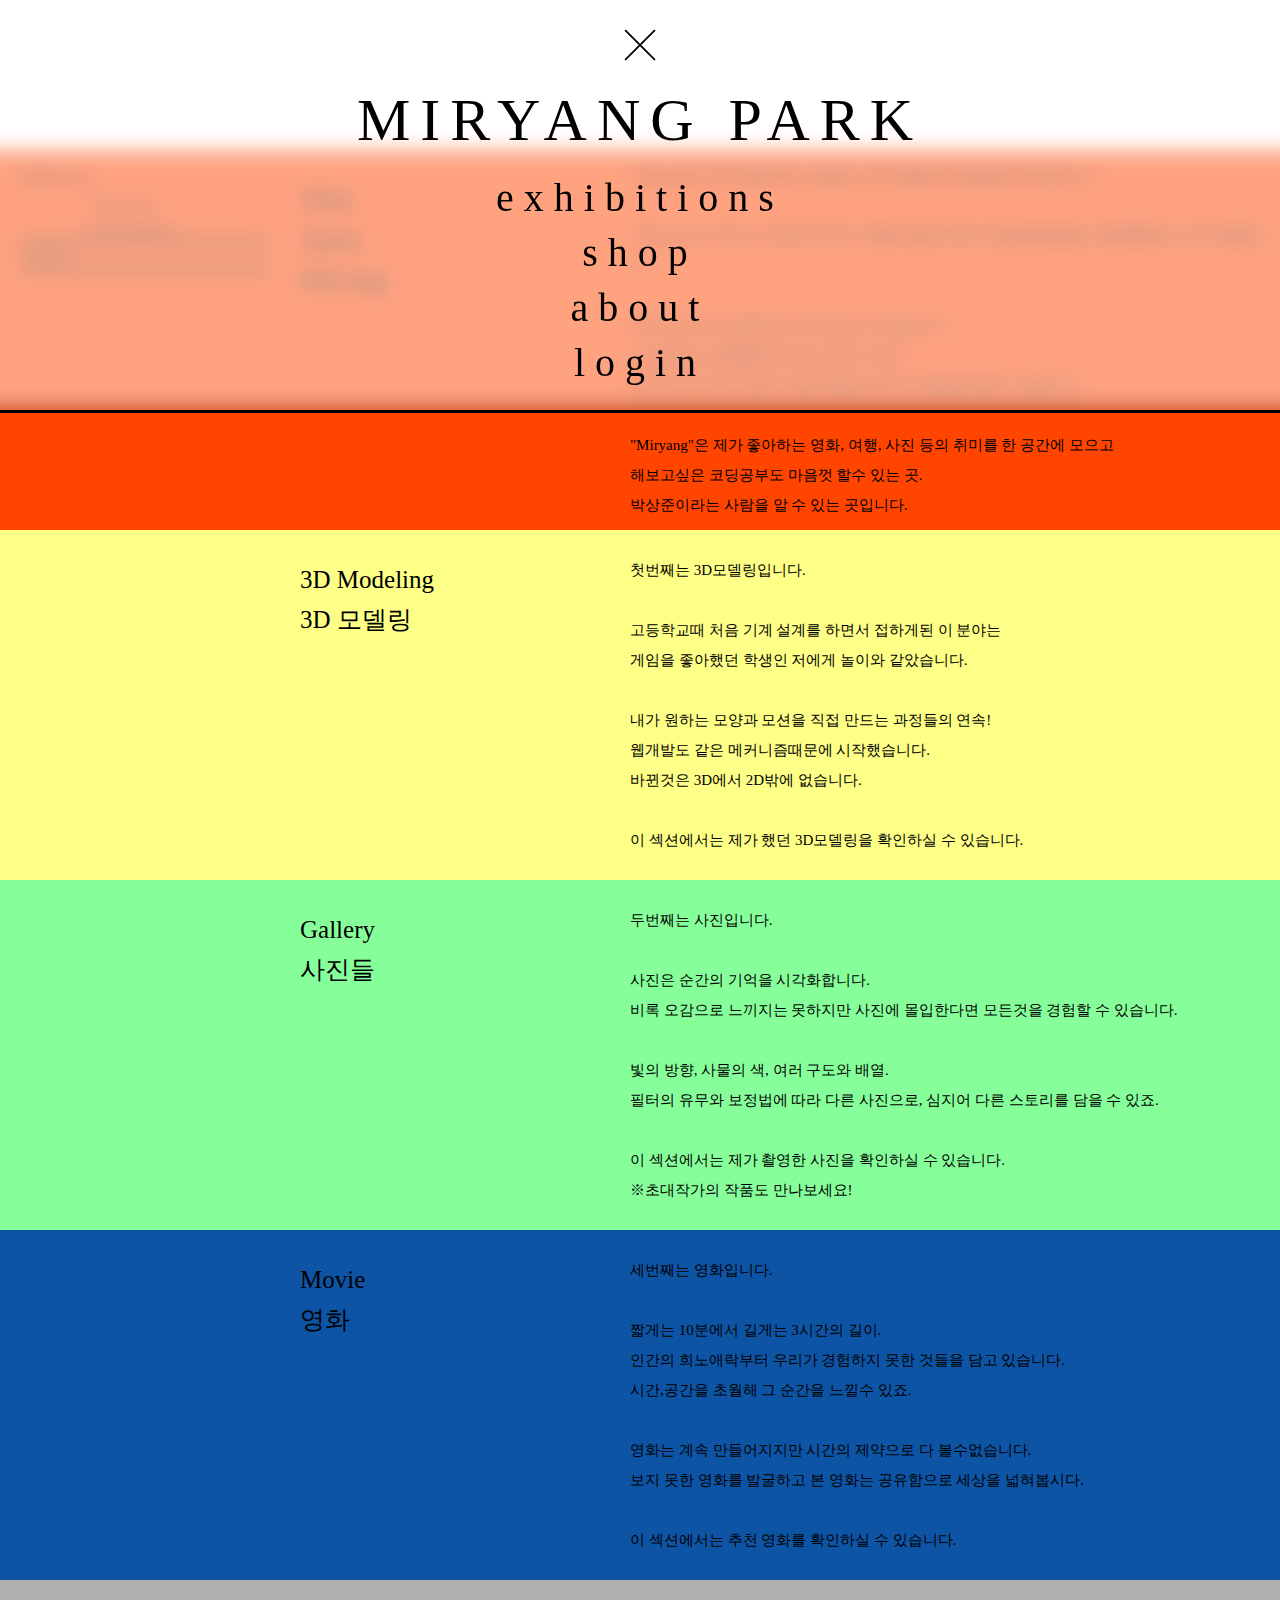
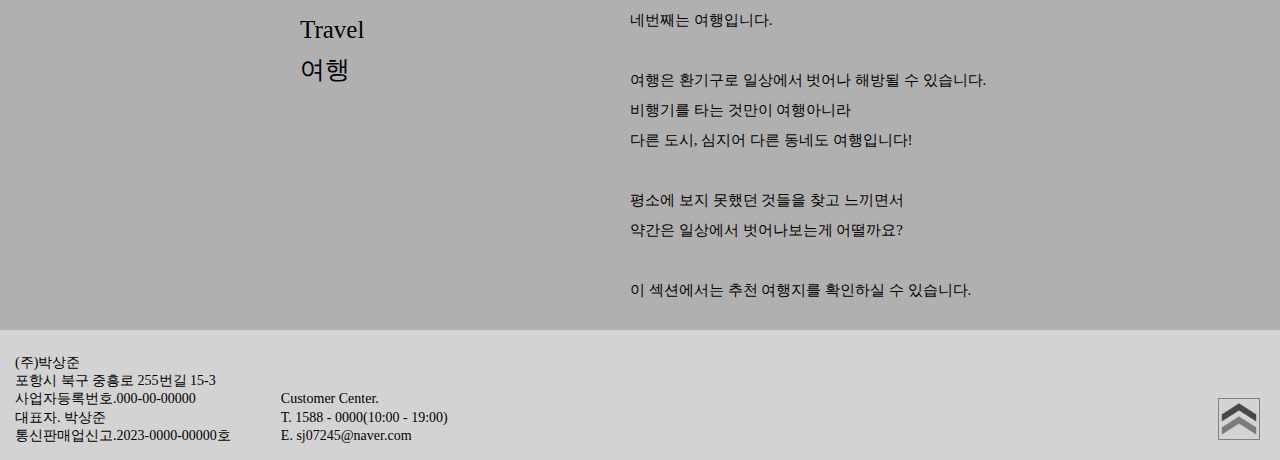
<file: about.html>
<!DOCTYPE html>
<html lang="en">
<head>
    <meta charset="UTF-8">
    <link rel="stylesheet" type="text/css" href="css/about.css">
    <link rel="stylesheet" type="text/css" href="css/reset.css">
    <link href="https://hangeul.pstatic.net/hangeul_static/css/nanum-square-neo.css" rel="stylesheet">
    <link href="https://hangeul.pstatic.net/hangeul_static/css/nanum-gothic.css" rel="stylesheet">
    <title>MIRYANG PARK</title>
</head>
<body>
    <section id="header">
        <ul class="menu">
            <span><img src="img/cross.png" alt="십자" class="cross"> </span>
            <ul class="title">
                <h1><a href="index.html">MIRYANG PARK</a></h1>
                <div class="menu_list">
                    <li><a href="exhibitions.html">exhibitions</a></li>
                    <li><a href="shop.html">shop</a></li>
                    <li><a href="about.html">about</a></li>
                    <li><a href="login.html">login</a></li>
                </div>
            </ul>
        </ul>
    </section>
    <section id="content">
        <div class="side_bar">
            <ul><p class="top_btn">MIRYANG</p>
                <li class="keyword_btn">Keywords<img src="img/next.png" alt="화살표" class="side_scroll"></li>
                <li>Informantion<img src="img/next.png" alt="화살표" class="side_scroll"></li>
            </ul>
            <ul>Symbol</ul>
        </div>
        <div class="explane_1">
            <h2>What<br>
            About<br>
            Miryang</h2>
            <ul>
                <li>"Miryang"은 제가 좋아하는 것들이 모여 만들어진 공원같은 공간입니다.</li><br>
                <li>"Miryang"의 의미는 간단하게 저의 이름인 밀양 박씨의 '밀양'을 발음상 표현했을 때 나온 이름입니다.</li><br>
                <li>국내 디자이너 브랜드인 "Kimhekim"이 있습니다.<br>
                이 브랜드는 유행을 따라가는 것이 아니라<br>
                디자이너가 하고 싶은 소재와 패턴으로 매 시즌을 전개하고 있습니다.<br><br>
                "Miryang"은 제가 좋아하는 영화, 여행, 사진 등의 취미를 한 공간에 모으고<br>
                해보고싶은 코딩공부도 마음껏 할수 있는 곳.<br>
                박상준이라는 사람을 알 수 있는 곳입니다.</li>
            </ul>
        </div>
        <div class="explane_2">
            <h2>3D Modeling<br>
                3D 모델링</h2>
                <ul>
                    <li>첫번째는 3D모델링입니다.</li><br>
                    <li>고등학교때 처음 기계 설계를 하면서 접하게된 이 분야는<br>
                        게임을 좋아했던 학생인 저에게 놀이와 같았습니다.</li><br>
                    <li>내가 원하는 모양과 모션을 직접 만드는 과정들의 연속!</li>
                    <li>웹개발도 같은 메커니즘때문에 시작했습니다.<br>
                        바뀐것은 3D에서 2D밖에 없습니다.</li><br>
                    <li>이 섹션에서는 제가 했던 3D모델링을 확인하실 수 있습니다.</li>
                </ul>
        </div>
        <div class="explane_2" style="background-color: rgb(134, 255, 154)">
            <h2>Gallery<br>
                사진들</h2>
                <ul>
                    <li>두번째는 사진입니다.</li><br>
                    <li>사진은 순간의 기억을 시각화합니다.<br>
                        비록 오감으로 느끼지는 못하지만 사진에 몰입한다면 모든것을 경험할 수 있습니다.</li><br>
                    <li>빛의 방향, 사물의 색, 여러 구도와 배열.</li>
                    <li>필터의 유무와 보정법에 따라 다른 사진으로,
                        심지어 다른 스토리를 담을 수 있죠.</li><br>
                    <li>이 섹션에서는 제가 촬영한 사진을 확인하실 수 있습니다.</li>
                    <li>※초대작가의 작품도 만나보세요!</li>
                </ul>
        </div>
        <div class="explane_2" style="background-color: rgb(14, 84, 165)">
            <h2>Movie<br>
                영화</h2>
                <ul>
                    <li>세번째는 영화입니다.</li><br>
                    <li>짧게는 10분에서 길게는 3시간의 길이.<br>
                        인간의 희노애락부터 우리가 경험하지 못한 것들을 담고 있습니다.<br>
                        시간,공간을 초월해 그 순간을 느낄수 있죠.</li><br>
                    <li>영화는 계속 만들어지지만 시간의 제약으로 다 볼수없습니다.<br>
                        보지 못한 영화를 발굴하고 본 영화는 공유함으로 세상을 넓혀봅시다.</li><br>
                    <li>이 섹션에서는 추천 영화를 확인하실 수 있습니다.</li>
                </ul>
        </div>
        <div class="explane_2" style="background-color: rgb(177, 176, 176)">
            <h2>Travel<br>
                여행</h2>
                <ul>
                    <li>네번째는 여행입니다.</li><br>
                    <li>여행은 환기구로 일상에서 벗어나 해방될 수 있습니다.<br>
                        비행기를 타는 것만이 여행아니라 <br>
                        다른 도시, 심지어 다른 동네도 여행입니다!</li><br>
                    <li>평소에 보지 못했던 것들을 찾고 느끼면서<br>
                        약간은 일상에서 벗어나보는게 어떨까요?</li><br>
                    <li>이 섹션에서는 추천 여행지를 확인하실 수 있습니다.</li>
                </ul>
        </div>
    </section>
    <section id="footer">
        <div class="info">
            <div class="basic_info">
                <p>(주)박상준</p>
                <p>포항시 북구 중흥로 255번길 15-3</p>
                <p>사업자등록번호.000-00-00000</p>
                <p>대표자. 박상준</p>
                <p>통신판매업신고.2023-0000-00000호</p>
            </div>
            <div class="basic_service">
                <p>Customer Center.</p>
                <p>T. 1588 - 0000(10:00 - 19:00)</p>
                <p>E. sj07245@naver.com</p>
            </div>
        </div>
        <span><img src="img/up_sign.png" alt="화살표" class="up_sign"></span>
    </section>
    <script type="text/javascript" src="js/about.js"></script>
</body>
</html>
</file>
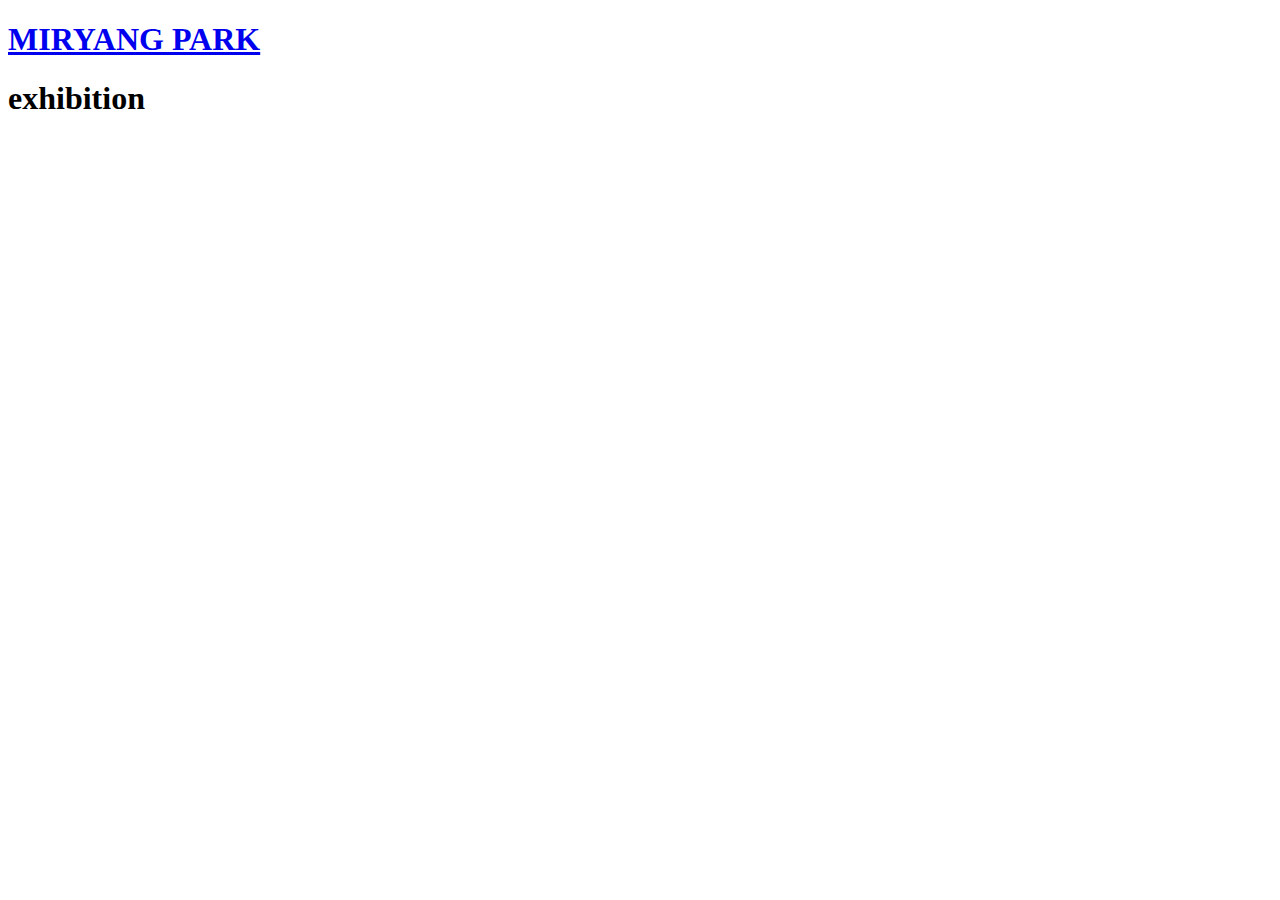
<file: exhibitions.html>
<!DOCTYPE html>
<html lang="en">
<head>
    <meta charset="UTF-8">
    <meta name="viewport" content="width=device-width, initial-scale=1.0">
    <title>Document</title>
</head>
<body>
    <h1><a href="index.html">MIRYANG PARK</a></h1>
    <h1>exhibition</h1>
</body>
</html>
</file>
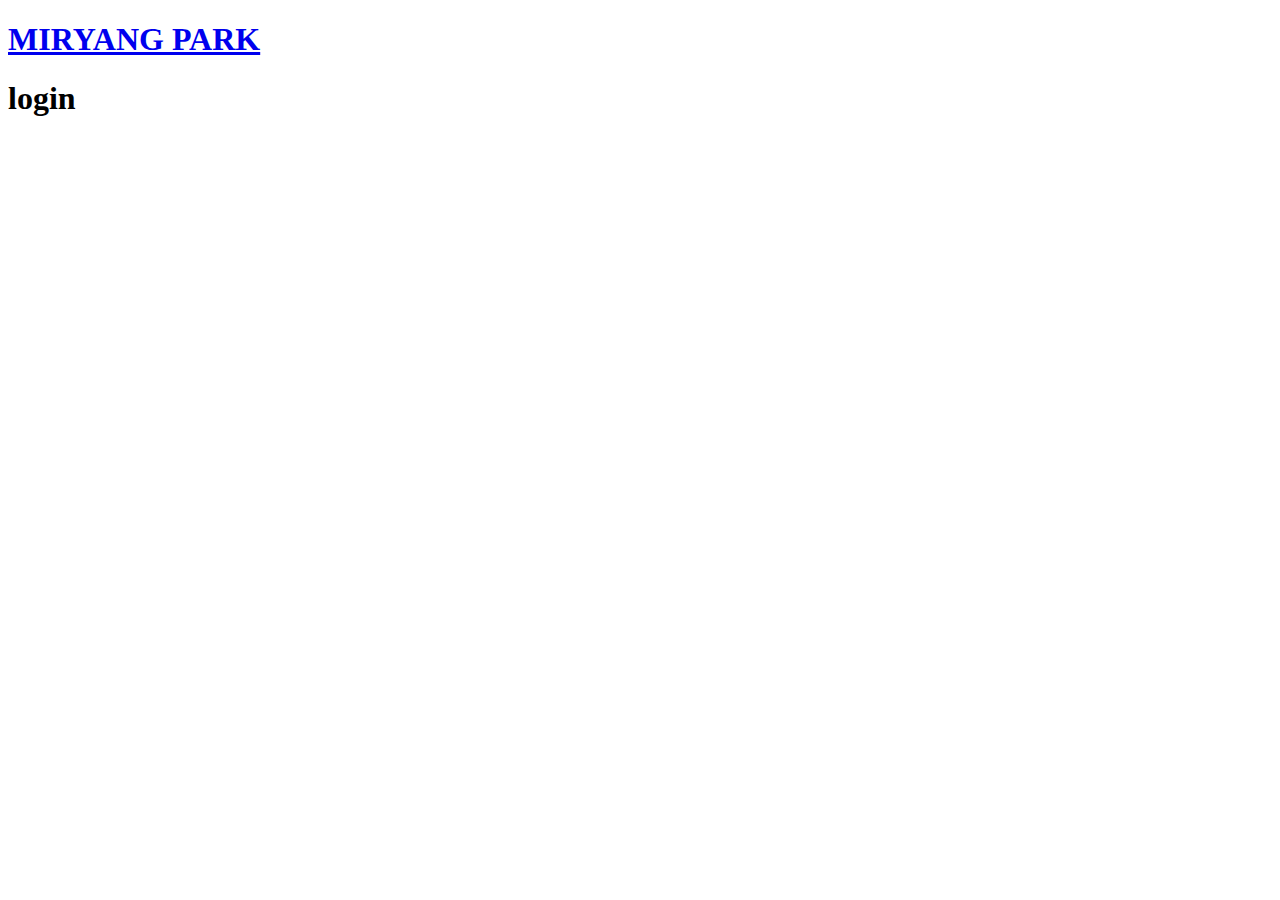
<file: login.html>
<!DOCTYPE html>
<html lang="en">
<head>
    <meta charset="UTF-8">
    <meta name="viewport" content="width=device-width, initial-scale=1.0">
    <title>Document</title>
</head>
<body>
    <h1><a href="index.html">MIRYANG PARK</a></h1>
    <h1>login</h1>
</body>
</html>
</file>
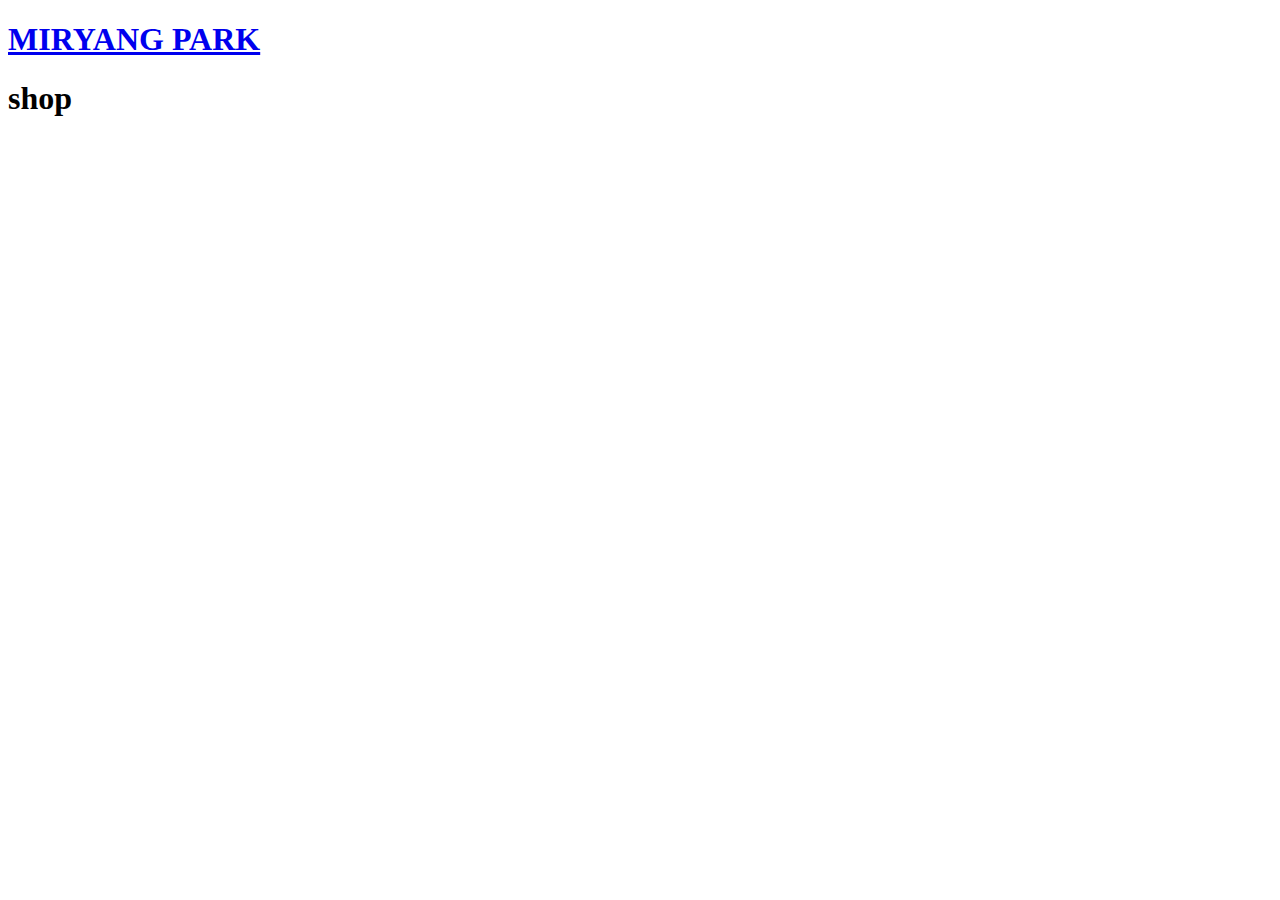
<file: shop.html>
<!DOCTYPE html>
<html lang="en">
<head>
    <meta charset="UTF-8">
    <meta name="viewport" content="width=device-width, initial-scale=1.0">
    <title>Document</title>
</head>
<body>
    <h1><a href="index.html">MIRYANG PARK</a></h1>
    <h1>shop</h1>
</body>
</html>
</file>
<file: css/about.css>
@font-face {
    font-family: 'GmarketSansBold';
    src: url('https://cdn.jsdelivr.net/gh/projectnoonnu/noonfonts_2001@1.1/GmarketSansBold.woff') format('woff');
    font-weight: normal;
    font-style: normal;
}
@font-face {
    font-family: 'Apple SD Gothic Neo'; 
    src: url("https://db.onlinewebfonts.com/t/67680f2eb947c5cbd58b40961b4a61e9.eot"); 
    src: url("https://db.onlinewebfonts.com/t/67680f2eb947c5cbd58b40961b4a61e9.eot?#iefix") format("embedded-opentype"), url("https://db.onlinewebfonts.com/t/67680f2eb947c5cbd58b40961b4a61e9.woff2") format("woff2"), url("https://db.onlinewebfonts.com/t/67680f2eb947c5cbd58b40961b4a61e9.woff") format("woff"), url("https://db.onlinewebfonts.com/t/67680f2eb947c5cbd58b40961b4a61e9.ttf") format("truetype"), url("https://db.onlinewebfonts.com/t/67680f2eb947c5cbd58b40961b4a61e9.svg#Apple SD Gothic Neo") format("svg");
    font-weight: normal;
    font-style: normal;
}

html body{
    height: 100%;
    width: 100%;
    background-color: white;
    margin: 0;
}

a{
    text-decoration: none;
    color: inherit;
    transition: 0.3s ease-out;
}

#header{
    position: fixed;
    top: 0;
    width: 100%;
    height: 150px;
    z-index: 20;
    overflow: hidden;
    background: linear-gradient(rgba(255,255,255,0.5) 50px,rgba(255,255,255,0.5) 50px,rgba(255,255,255,0.5));
    transition: 0.3s ease-out;
    border-bottom: solid 3px black;
}

.menu{
    width: 100%;
    display: flex;
    flex-direction: column;
    justify-content: center;
    text-align: center;
    align-items: center;
    backdrop-filter: blur(10px);
}

.cross{
    width: 70px;
    height: 70px;
    display: flex;
    justify-content: center;
    align-items: center;
    margin-top: 10px;
    rotate: 45deg;
    cursor: pointer;
    transition: 0.5s;
}

.title{
    width: 100%;
    height: 100%;
    font-size: 60px;
    padding: 10px;
    letter-spacing: 10px;
    font-family: 'NanumSquareNeoBold';
}

.menu_list{
    display: flex;
    width: 100%;
    height: 250px;
    flex-direction: column;
    font-size: 40px;
    line-height: 55px;
    font-family: 'NanumSquareNeo';
    margin-top: 20px;
}

#content{
    height: 100%;
    width: 100%;
    margin-top: 150px;
    overflow: hidden;
    background-color: orangered;
}

.side_bar{
    font-family: 'NanumSquareNeoExtraBold';
    position: fixed;
    width: 250px;
    margin-top: 15px;
    margin-left: 20px;
    line-height: 25px;
    font-size: 15px;
    letter-spacing: 0.5px;
}

.side_bar ul{
    border-bottom: solid 3px black;
    cursor: pointer;
}

.side_bar li{
    margin-left: 70px;
    display: flex;
    align-items: center;
    cursor: pointer;
}

.side_scroll{
    display: none;
    height: 15px;
    width: 15px;
}

.explane_1{
    font-family: 'NanumSquareNeoBold';
    display: flex;
    justify-content: space-between;
    height: 380px;
    padding-left: 300px;
}

.explane_1 h2{
    font-family: 'NanumSquareNeoBold';
    line-height: 40px;
    font-size: 25px;
    margin-top: 30px;
    width: 165px;
}

.explane_1 li{
    font-size: 15px;
}

.explane_1 ul{
    display: flex;
    flex-direction: column;
    justify-content: center;
    line-height: 30px;
    width: 650px;
}

.explane_2{
    font-family: 'NanumSquareNeoBold';
    display: flex;
    justify-content: space-between;
    height: 350px;
    background-color: rgb(253, 255, 134);
    padding-left: 300px;
}


.explane_2 h2{
    display: flex;
    flex-direction: column;
    font-family: 'NanumSquareNeoBold';
    width: 165px;
    line-height: 40px;
    font-size: 25px;
    margin-top: 30px;
}

.explane_2 ul{
    display: flex;
    flex-direction: column;
    justify-content: center;
    line-height: 30px;
    width: 650px;
}

.explane_2 li{
    font-size: 15px;
}

#footer{
    width: 100%;
    display: flex;
    font-family: 'NanumSquareNeoLight';
    font-size: 14px;
    line-height: 1.3;
    background-color: lightgray;
    text-size-adjust: 100%;
}

.info{
    width: 100%;
    height: 100px;
    display: flex;
    padding: 15px;
}

.basic_info{
    display: flex;
    flex-direction: column;
    justify-content: end;
}

.basic_service{
    display: flex;
    flex-direction: column;
    justify-content: end;
    margin-left: 50px;
}

#footer span{
    display: flex;
    flex-direction: column-reverse;
    margin: 20px;
}

.up_sign{
    height: 40px;
    width: 40px;
    border: solid 1px gray;
    cursor: pointer;
}
</file>
